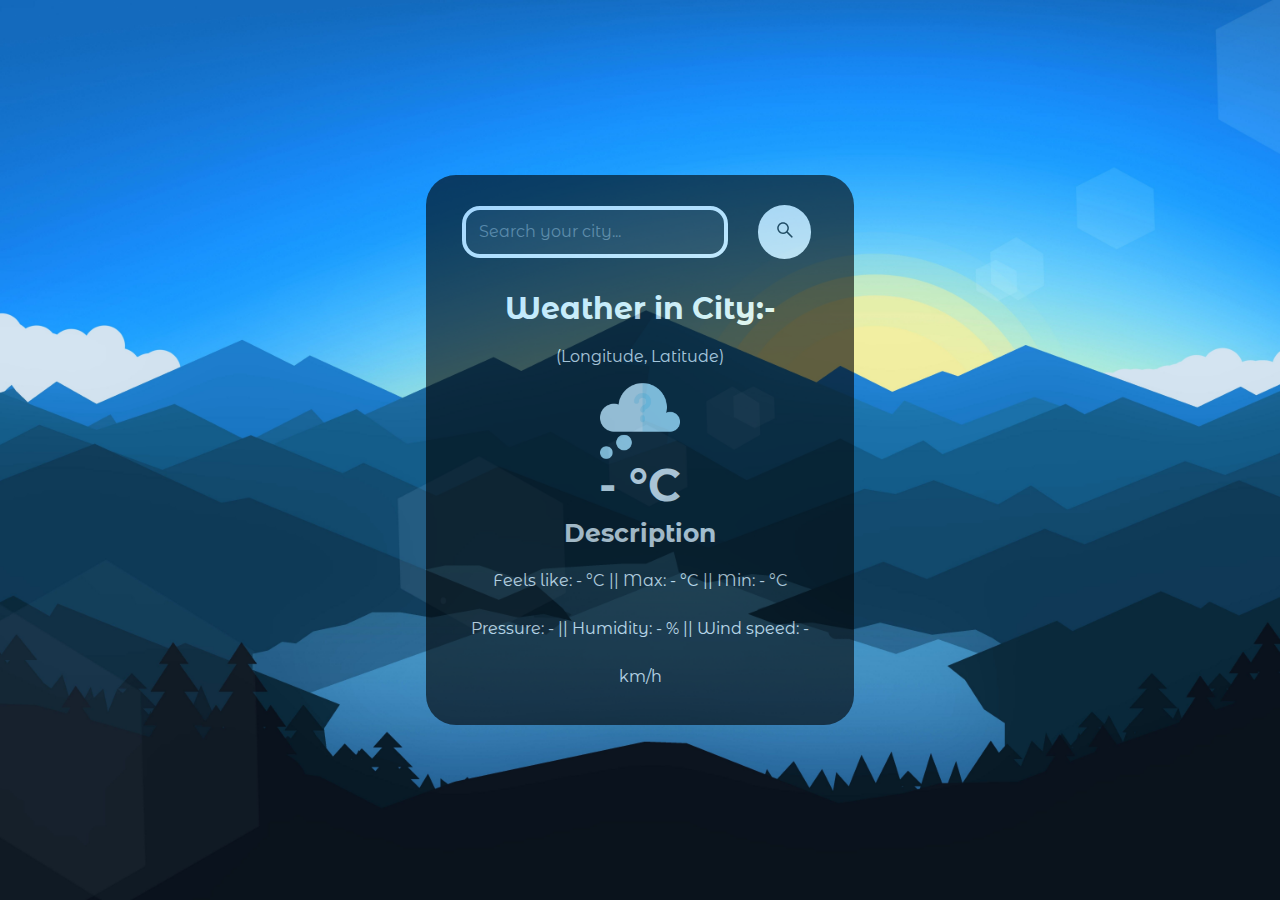
<file: Weather Website/index.html>
<!DOCTYPE html>
<html lang="en">
  <head>
    <meta charset="UTF-8" />
    <meta http-equiv="X-UA-Compatible" content="IE=edge" />
    <meta name="viewport" content="width=device-width, initial-scale=1.0" />
    <title>Weather Forecast</title>
    <link rel="stylesheet" href="style.css" />
    <link rel="icon" href="cloudy.ico" type="icon" />
    <link rel="preconnect" href="https://fonts.googleapis.com" />
    <link rel="preconnect" href="https://fonts.gstatic.com" crossorigin />
    <link
      href="https://fonts.googleapis.com/css2?family=Montserrat+Alternates:wght@300;400&family=Montserrat:wght@300;400&display=swap"
      rel="stylesheet"
    />
  </head>
  <body>
    <div class="card">
      <div class="search">
        <input
          type="text"
          class="search-bar"
          placeholder="Search your city..."
        />
        <button>
          <svg
            stroke="currentColor"
            fill="currentColor"
            stroke-width="0"
            viewBox="0 0 1024 1024"
            height="1.5em"
            width="1.5em"
            xmlns="http://www.w3.org/2000/svg"
          >
            <path
              d="M909.6 854.5L649.9 594.8C690.2 542.7 712 479 712 412c0-80.2-31.3-155.4-87.9-212.1-56.6-56.7-132-87.9-212.1-87.9s-155.5 31.3-212.1 87.9C143.2 256.5 112 331.8 112 412c0 80.1 31.3 155.5 87.9 212.1C256.5 680.8 331.8 712 412 712c67 0 130.6-21.8 182.7-62l259.7 259.6a8.2 8.2 0 0 0 11.6 0l43.6-43.5a8.2 8.2 0 0 0 0-11.6zM570.4 570.4C528 612.7 471.8 636 412 636s-116-23.3-158.4-65.6C211.3 528 188 471.8 188 412s23.3-116.1 65.6-158.4C296 211.3 352.2 188 412 188s116.1 23.2 158.4 65.6S636 352.2 636 412s-23.3 116.1-65.6 158.4z"
            ></path>
          </svg>
        </button>
      </div>
      <div class="weather">
        <div class="city">Weather in City:-</div>
        <div class="coordinates">
          <p class="long">(Longitude, <span class="lat">Latitude)</span></p>
        </div>
        <div class="weather-icon">
          <img src="unknown.png" alt="" class="icon" />
        </div>
        <div class="main">
          <p class="temp">- °C</p>
        </div>
        <div class="description">Description</div>
        <div class="othertemp">
          <p class="feelslike">
            Feels like: - °C |<span class="maxtemp">| Max: - °C |</span
            ><span class="mintemp">| Min: - °C</span>
          </p>
        </div>
        <div class="alts">
          <p class="pressure">
            Pressure: - |<span class="humidity">| Humidity: - % |</span
            ><span class="wind">| Wind speed: - km/h</span>
          </p>
        </div>
      </div>
    </div>
    <script src="app.js"></script>
  </body>
</html>
</file>
<file: Weather Website/style.css>
* {
  margin: 0;
  padding: 0;
}
html{
  overflow: hidden;
}
body {
  display: flex;
  justify-content: center;
  align-items: center;
  height: 100vh;
  margin: 0;
  background-image: url("Background.jpg");
  background-position: center;
  background-repeat: no-repeat;
  background-size: cover;
  font-family: 'Montserrat Alternates',sans-serif;
  overflow: hidden;
}

.card {
  background-color: #000;
  opacity: 0.6;
  padding: 1.5em;
  border-radius: 30px;
  width: 100%;
  max-width: 380px;
  margin: 1em;
  color: white;
  line-height: 3em;
}
.card:hover {
  border-color: rgb(255, 255, 255);
  border-radius: 30px;
  border-width: 4px;
  border-style: solid;
  width: 100%;
  max-width: 380px;
  scale: 1.1;
  transition: all 300ms ease-in-out;
}

.search {
  display: flex;
  align-items: center;
  justify-content: space-around;
  /* width:50%; */
}

.search input::placeholder, .search input{
  font-family: 'Montserrat Alternates';
}


.city {
  padding-top: 20px;
  font-size: 30px;
  font-weight: bold;
  text-align: center;
  font-family: 'Montserrat Alternates', sans-serif;
}

.coordinates {
  font-size: 1em;
  text-align: center;
  font-family: 'Montserrat Alternates', sans-serif;
}

.main {
  font-size: 45px;
  font-weight: bold;
  text-align: center;
  font-family: 'Montserrat Alternates', sans-serif;
}

.description {
  font-size: 25px;
  font-weight: bold;
  text-align: center;
  font-family: 'Montserrat Alternates', sans-serif;
}

.weather-icon {
  margin: auto;
  display: flex;
  align-items: center;
}

.weather-icon img {
  display: block;
  margin: 0 auto;
  width: 5em;
}

.othertemp {
  font-size: 1em;
  text-align: center;
  font-family: 'Montserrat Alternates', sans-serif;
}

.alts {
  font-size: 1em;
  text-align: center;
  font-family: 'Montserrat Alternates', sans-serif;
}

button {
  margin: 0.5em;
  border-radius: 50%;
  border: none;
  height: 4em;
  width: 4em;
  outline: invert;
}

input.search-bar {
  border: none;
  outline: none;
  padding: 0.8em;
  border: white 4px solid;
  border-radius: 18px;
  background: #7c7c7c2b;
  color: #fff;
  font-size: 100%;
}
 
@media(max-width:500px){
  .card{
    width:70vw;
    height:75%;
  }
  .search-bar{
    width:75%;
  }
  input.search-bar {
    font-size: 90%;
  }
  button{
    width:20%;
    height:20%;
    aspect-ratio: 1/1;
  }
  .city{
    font-size: 25px;
  }
  .feelslike , .pressure {
    font-size: 3.8vw;
  }
}
</file>
